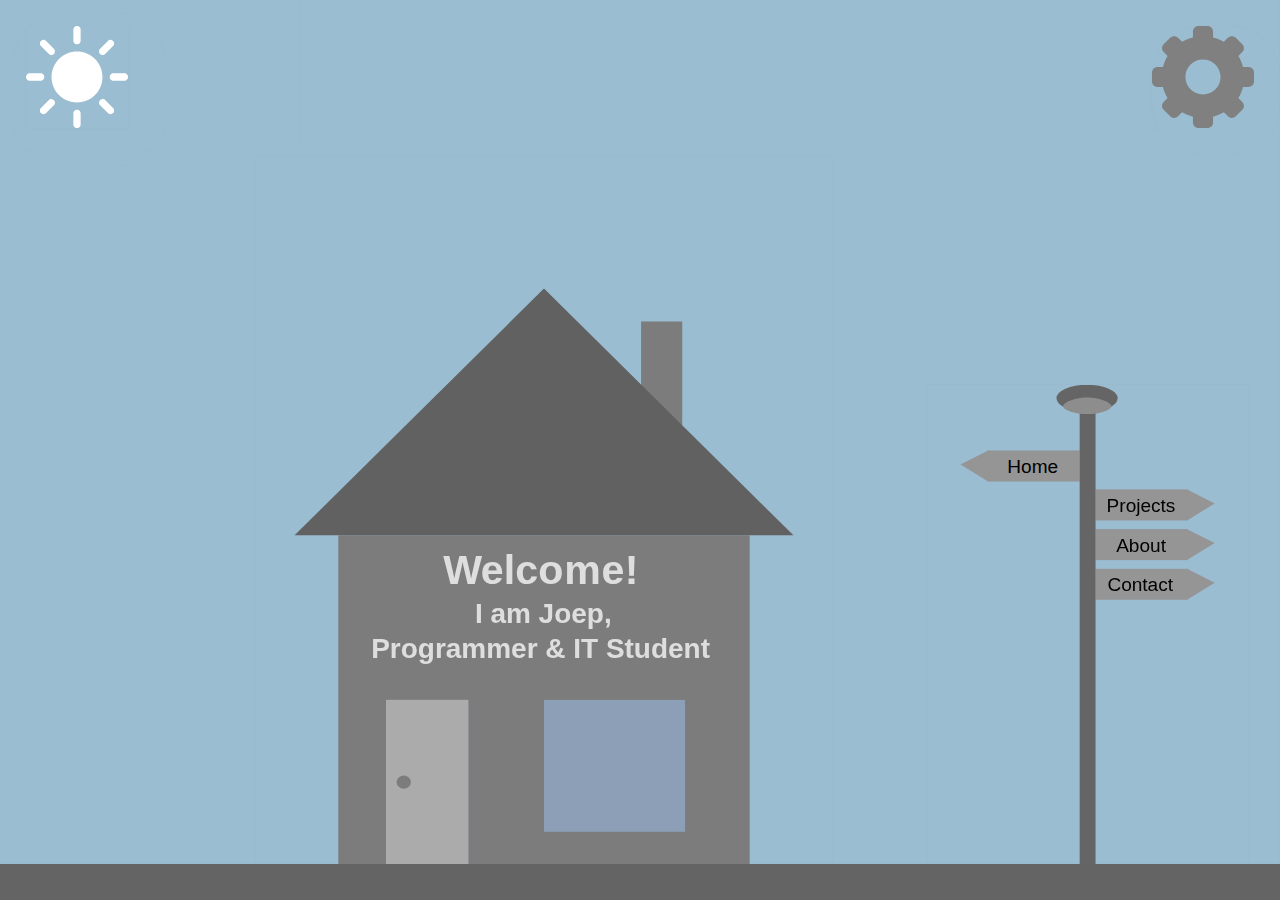
<file: index.html>
<!DOCTYPE html>
<html lang="en">

<head>
    <meta charset="UTF-8">
    <meta http-equiv="X-UA-Compatible" content="IE=edge">
    <meta name="viewport" content="width=device-width, initial-scale=1.0">

    <script defer type="text/javascript" src="./scripts/portfolioScript.js"></script>
    <script defer type="text/javascript" src="./scripts/scrollScript.js"></script>
    <link rel="stylesheet" href="./stylesheets/mainStyle.css">
    <link rel="stylesheet" href="./stylesheets/responsiveStyle.css">
    <title>Portfolio | Joep van Dam</title>
</head>

<body>
    <div id="fullPage">

        <div id="top">
            <div id="darkmodeWrapper">
                <img id="darkmodeImgSun" src="./images/sun.svg" onclick="darkmodeSwitch()">
                <img id="darkmodeImgMoon" src="./images/moon.svg" onclick="darkmodeSwitch()">
            </div>

            <div id="settingsWrapper">
                <img id="settingImg" src="./images/settingGear.svg" onclick="settings(0)">
                <div id="settingBox">
                    <div id="settingItems">
                        <svg id=settingImg2 onclick="settings(1)" width="78" height="78" viewBox="0 0 78 78" fill="none"
                            xmlns="http://www.w3.org/2000/svg">
                            <rect x="0.109131" y="7.18018" width="10" height="100"
                                transform="rotate(-45 0.109131 7.18018)" fill="#FFFFFF" />
                            <rect width="10" height="100"
                                transform="matrix(-0.707107 -0.707107 -0.707107 0.707107 77.8909 7.18018)"
                                fill="#FFFFFF" />
                        </svg>
                        <div class="settingItem">
                            <figure>
                                <figcaption>EN</figcaption>
                                <img class="settingFlag currentFlag" id="flagEN" src="./images/flagEN.svg"
                                    onclick="languageSwitch(0)">
                            </figure>
                            <figure>
                                <figcaption>NL</figcaption>
                                <img class="settingFlag" id="flagNL" src="./images/flagNL.svg"
                                    onclick="languageSwitch(1)">
                            </figure>
                        </div>
                        <div class="settingItem">
                            <h1 class="settingText" id="settingsDarkmodeText1"><img
                                    src="./images/sun.svg"><br>Darkmode<br>
                                OFF</h1>
                            <label class="switch" id="darkmodeSwitch">
                                <input id="darkmodeCheckbox" type="checkbox" onclick="darkmodeSwitch()">
                                <span class="slider round"></span>
                            </label>
                            <h1 class="settingText" id="settingsDarkmodeText2"><img
                                    src="./images/moon.svg"><br>Darkmode<br>
                                ON</h1>
                        </div>
                        <div class="settingItem">
                            <h1 class="settingText" id="settingsAnimText1">Animations<br>OFF</h1>
                            <label class="switch">
                                <input id="animationSwitch" type="checkbox" checked onclick="animationSwitch(0)">
                                <span class="slider round"></span>
                            </label>
                            <h1 class="settingText" id="settingsAnimText2">Animations<br>ON</h1>
                        </div>
                        <div class="settingItem">
                            <h1 class="settingText" id="settingsSimpleText">Only care about my information? <a href="./simplePortfolio.html" target="_blank">Click here</a> for the simple version of this page.</h1>
                        </div>
                    </div>
                </div>
            </div>

            <div id="swipeWrapper">
                <svg id="mobileSwipeInfo" width="411" height="201" viewBox="0 0 411 201" fill="none" xmlns="http://www.w3.org/2000/svg">
                    <path
                        d="M3.57126 134.347C-0.333984 130.441 -0.333984 124.11 3.57126 120.205L67.2109 56.565C71.1161 52.6597 77.4478 52.6597 81.353 56.565C85.2583 60.4702 85.2583 66.8018 81.353 70.7071L24.7845 127.276L81.353 183.844C85.2583 187.749 85.2583 194.081 81.353 197.986C77.4478 201.892 71.1161 201.892 67.2109 197.986L3.57126 134.347ZM410.642 137.276H10.6423V117.276H410.642V137.276Z"
                        fill="white" />
                    <text fill="white" xml:space="preserve" style="white-space: pre" font-family="Arial" font-size="96"
                        letter-spacing="0em">
                        <tspan x="111.206" y="93.0702">Swipe</tspan>
                    </text>
                </svg>
            </div>

            <svg id="svgDefs" xmlns="http://www.w3.org/2000/svg">
                <defs>
                    <radialGradient id="houseLight" cx="0" cy="0" r="0" gradientUnits="userSpaceOnUse"
                        gradientTransform="translate(436 741) rotate(90) scale(200)">
                        <stop stop-color="#E4C590" />
                        <stop offset="1" stop-color="#E4C590" stop-opacity="0" />
                    </radialGradient>
                    <linearGradient id="lampPaint" x1="201.351" y1="28" x2="201.351" y2="28"
                        gradientUnits="userSpaceOnUse">
                        <stop stop-color="#E4C590" />
                        <stop offset="1" stop-color="#E4C590" stop-opacity="0" />
                    </linearGradient>
                </defs>
            </svg>
        </div>

        <div class="part" id="part1">
            <svg id="littleHouse" width="700" height="861" viewBox="0 0 700 861" fill="none"
                xmlns="http://www.w3.org/2000/svg">
                <ellipse id="smoke1" cx="494" cy="187.5" rx="26" ry="36.5" fill="#D9D9D9" />
                <ellipse id="smoke2" rx="24.7763" ry="36.6412"
                    transform="matrix(0.92114 0.389231 -0.391672 0.920105 505.174 144.102)" fill="#D9D9D9" />
                <ellipse id="smoke3" rx="36.1402" ry="47.7948"
                    transform="matrix(0.784241 0.620456 -0.62327 0.782007 538.544 100.745)" fill="#D9D9D9" />
                <ellipse id="smoke4" rx="43.2812" ry="56.9582"
                    transform="matrix(0.374395 0.92727 -0.928223 0.372025 601.926 61.3232)" fill="#D9D9D9" />
                <rect id="homeRectangle" x="100" y="461" width="500" height="400" fill="#7C7C7C" />
                <circle cx="436" cy="741" r="200" fill="url(#houseLight)" fill-opacity="0.5" />
                <rect onclick="chimneySmoke(0)" id="chimneyRectangle" x="468" y="201.0961" width="50" height="150"
                    fill="#7C7C7C" />
                <path id="roofTriangle" d="M350 161L653.109 461H46.8911L350 161Z" fill="#616161" />
                <rect id="behindDoorRectangle" x="158" y="661" width="100" height="200" fill="#8C9FB6" />
                <rect id="doorRectangle" x="158" y="661" width="100" height="200" fill="#ABABAB" />
                <rect id="homeWindow" x="350" y="661" width="171.429" height="160.332" fill="#8C9FB6" />
                <ellipse id="doorKnob" cx="179.571" cy="761.017" rx="8.57143" ry="8.01661" fill="#7C7C7C" />
                <text opacity="0.75" fill="white" font-family="Arial" font-size="34" font-weight="600"
                    letter-spacing="0em">
                    <tspan class="welcomeHover" id="houseWelcomeText1" font-size="50" x="32.5%" y="520">W</tspan>
                    <tspan class="welcomeHover" id="houseWelcomeText2" font-size="50" x="39%" y="520">e</tspan>
                    <tspan class="welcomeHover" id="houseWelcomeText3" font-size="50" x="43%" y="520">l</tspan>
                    <tspan class="welcomeHover" id="houseWelcomeText4" font-size="50" x="45%" y="520">c</tspan>
                    <tspan class="welcomeHover" id="houseWelcomeText5" font-size="50" x="49%" y="520">o</tspan>
                    <tspan class="welcomeHover" id="houseWelcomeText6" font-size="50" x="53.5%" y="520">m</tspan>
                    <tspan class="welcomeHover" id="houseWelcomeText7" font-size="50" x="60%" y="520">e</tspan>
                    <tspan class="welcomeHover" id="houseWelcomeText8" font-size="50" x="64%" y="520">!</tspan>
                    <tspan id="houseWelcomeText9" x="38%" y="567.5">I am Joep,</tspan>
                    <tspan id="houseWelcomeText10" x="20%" y="610">Programmer & IT Student</tspan>
                </text>
            </svg>

            <svg id="nav1" width="403" height="671" viewBox="0 0 403 671" fill="none"
                xmlns="http://www.w3.org/2000/svg">
                <rect class="navHover" onclick="doScrolling(1)" id="nav1Rectangle2" x="74.6411" y="82.8194"
                    width="116.359" height="39.0826" fill="#959595" />
                <path id="nav1Triangle2" d="M75.6613 82.9052L75.6613 121.902L41 100.448L75.6613 82.9052Z"
                    fill="#959595" />
                <text id="nav1Text1" fill="black" font-family="Arial" font-size="24" letter-spacing="0em">
                    <tspan x="99.8635" y="111.088">Home</tspan>
                </text>
                <rect class="navHover" onclick="doScrolling(2)" id="nav1Rectangle3" width="116.359" height="39.0826"
                    transform="matrix(-1 0 0 1 327.359 131.819)" fill="#959595" />
                <path id="nav1Triangle3" d="M326.339 131.905L326.339 170.902L361 149.448L326.339 131.905Z"
                    fill="#959595" />
                <text id="nav1Text2" fill="black" font-family="Arial" font-size="24" letter-spacing="0em">
                    <tspan x="224.91" y="160.227">Projects</tspan>
                </text>
                <rect class="navHover" onclick="doScrolling(3)" id="nav1Rectangle4" width="116.359" height="39.0826"
                    transform="matrix(-1 0 0 1 327.359 181.819)" fill="#959595" />
                <path id="nav1Triangle4" d="M326.339 181.905L326.339 220.902L361 199.448L326.339 181.905Z"
                    fill="#959595" />
                <text id="nav1Text3" fill="black" font-family="Arial" font-size="24" letter-spacing="0em">
                    <tspan x="236.945" y="210.227">About</tspan>
                </text>
                <rect class="navHover" onclick="doScrolling(4)" id="nav1Rectangle5" width="116.359" height="39.0826"
                    transform="matrix(-1 0 0 1 327.359 231.819)" fill="#959595" />
                <path id="nav1Triangle5" d="M326.339 231.905L326.339 270.902L361 249.448L326.339 231.905Z"
                    fill="#959595" />
                <text id="nav1Text4" fill="black" font-family="Arial" font-size="24" letter-spacing="0em">
                    <tspan x="225.906" y="260.227">Contact</tspan>
                </text>
                <rect id="nav1Rectangle1" x="191" y="21" width="20" height="650" fill="#656565" />
                <path id="nav1Light" d="M199.5 28.7165L229.046 28L402.702 669.25H0L172 28L199.5 28.7165Z"
                    fill="url(#lampPaint)" fill-opacity="0.25" />
                <ellipse id="nav1Triangle1" cx="200.338" cy="17" rx="38.5" ry="17" fill="#656565" />
                <path id="nav1Lamp"
                    d="M231 27C231 31.1421 217.345 37 200.5 37C183.655 37 170 31.1421 170 27C170 22.8579 183.655 16 200.5 16C217.345 16 231 22.8579 231 27Z"
                    fill="#8D8D8D" />
            </svg>
        </div>

        <div class="part" id="part2">
            <svg id="littleOffice" width="700" height="1000" viewBox="0 0 700 1000" fill="none"
                xmlns="http://www.w3.org/2000/svg">
                <rect id="officeRectangle" width="700" height="1000" fill="#838383" />
                <rect id="frontBoardRectangle" x="225" y="717" width="250" height="75" rx="20" fill="#A0A0A0" />
                <text id="frontBoardText" fill="black" font-family="Arial" font-size="50" letter-spacing="0em">
                    <tspan x="259" y="771">Projects</tspan>
                </text>
                <rect id="behindDoor" x="225" y="800" width="250" height="200" fill="#ACD2FF" />
                <rect id="doorLeft" d x="225" y="800" width="125" height="200" fill="#6C6C6C" fill-opacity="0.5" />
                <rect id="doorRight" x="350" y="800" width="125" height="200" fill="#6C6C6C" fill-opacity="0.5" />
                <rect id="window1" x="46" y="59" width="150" height="150" fill="#8C9FB6" />
                <rect id="window2" x="275" y="59" width="150" height="150" fill="#8C9FB6" />
                <rect id="window3" x="504" y="59" width="150" height="150" fill="#8C9FB6" />
                <rect id="window4" x="46" y="281" width="150" height="150" fill="#8C9FB6" />
                <rect id="window5" x="275" y="281" width="150" height="150" fill="#8C9FB6" />
                <text fill="black" font-family="Arial" font-size="30" letter-spacing="0em">
                    <tspan x="289" y="312">Project 2</tspan>
                </text>
                <g opacity="0.4">
                    <rect rx="15" ry="15" x="300" y="340.8389" width="100" height="50" fill="black" />
                    <text id="officeText2" fill="#BEBEBE" xml:space="preserve" style="white-space: pre"
                        font-family="Arial" font-size="12" letter-spacing="0em">
                        <tspan x="303.10938" y="370.2025">Work In Progress</tspan>
                    </text>
                </g>
                <rect id="window6" x="504" y="281" width="150" height="150" fill="#8C9FB6" />
                <text fill="black" font-family="Arial" font-size="30" letter-spacing="0em">
                    <tspan x="517" y="312">Project 3</tspan>
                </text>
                <g opacity="0.4">
                    <rect rx="15" ry="15" x="530" y="340.8389" width="100" height="50" fill="black" />
                    <text id="officeText3" fill="#BEBEBE" xml:space="preserve" style="white-space: pre"
                        font-family="Arial" font-size="12" letter-spacing="0em">
                        <tspan x="537.10938" y="370.2025">Coming Soon...</tspan>
                    </text>
                </g>
                <rect id="window7" x="46" y="498" width="150" height="150" fill="#8C9FB6" />
                <text fill="black" font-family="Arial" font-size="26" letter-spacing="0em">
                    <tspan x="52" y="529">My Portfolio</tspan>
                </text>
                <g opacity="0.8">
                    <rect class="projectHover" onclick="showProject(1)" rx="15" ry="15" x="70" y="560.8389" width="100"
                        height="50" fill="#6039ff" />
                    <text id="officeText4" fill="#BEBEBE" font-family="Arial" font-size="20">
                        <tspan x="77.10938" y="593.2025">More Info</tspan>
                    </text>
                </g>
                <rect id="window8" x="275" y="498" width="150" height="150" fill="#8C9FB6" />
                <rect id="window9" x="504" y="498" width="150" height="150" fill="#8C9FB6" />
            </svg>

            <div id="projectMoreInfoClose" onclick="showProject(0)"></div>
            <div id="projectMoreInfo">
                <svg id=projectCloseImg onclick="showProject(0)" width="78" height="78" viewBox="0 0 78 78" fill="none"
                    xmlns="http://www.w3.org/2000/svg">
                    <rect x="0.109131" y="7.18018" width="10" height="100" transform="rotate(-45 0.109131 7.18018)"
                        fill="#FFFFFF" />
                    <rect width="10" height="100"
                        transform="matrix(-0.707107 -0.707107 -0.707107 0.707107 77.8909 7.18018)" fill="#FFFFFF" />
                </svg>
                <div id="project1MoreInfo">
                    <h1 class="projectMoreInfoTitle">My Portfolio | First Project</h1>
                    <p class="projectMoreInfoText">All my previous projects were for fun, small, and most of them were
                        never finished. This is the first project that I did for my study, and the first one that I
                        actually created. There is no need to show any pictures of the finished product, since you're on
                        it right now. This portfolio website is the first thing I made.<br><br>Besides being the only
                        person working on this project, I was also the <em>client</em>. So I made something that made me
                        happy and fit me, while allowing myself to learn new things. The school did have 3 requirements
                        for this project; (1) An online portfolio website where you can (2) introduce yourself and (3)
                        show your projects and your role in them.<br><br> Requirement 1: Well you are here, reading this
                        text in an online webpage (presumably), so &check;<br>Requirement 2: In the about section on
                        this page, you can read more about me, my interests, and skills &check;<br>Requirement 3: You
                        can see more information about each project here too &check;<br><br><br><br>You can find
                        the code for this project <a href="https://github.com/JoepvanDam/portfolio"
                            target="_blank">here</a>.</p>
                </div>
            </div>

            <svg id="nav2" width="403" height="671" viewBox="0 0 403 671" fill="none"
                xmlns="http://www.w3.org/2000/svg">
                <rect class="navHover" onclick="doScrolling(1)" id="nav2Rectangle2" x="74.6411" y="82.8194"
                    width="116.359" height="39.0826" fill="#959595" />
                <path id="nav2Triangle2" d="M75.6613 82.9052L75.6613 121.902L41 100.448L75.6613 82.9052Z"
                    fill="#959595" />
                <text id="nav2Text1" fill="black" font-family="Arial" font-size="24" letter-spacing="0em">
                    <tspan x="99.8635" y="111.088">Home</tspan>
                </text>
                <rect class="navHover" onclick="doScrolling(2)" id="nav2Rectangle3" x="74.6412" y="131.819"
                    width="116.359" height="39.0826" fill="#959595" />
                <path id="nav2Triangle3" d="M75.6613 131.905L75.6613 170.902L41 149.448L75.6613 131.905Z"
                    fill="#959595" />
                <text id="nav2Text2" fill="black" font-family="Arial" font-size="24" letter-spacing="0em">
                    <tspan x="87.4102" y="160.227">Projects</tspan>
                </text>
                <rect class="navHover" onclick="doScrolling(3)" id="nav2Rectangle4" width="116.359" height="39.0826"
                    transform="matrix(-1 0 0 1 327.359 181.819)" fill="#959595" />
                <path id="nav2Triangle4" d="M326.339 181.905L326.339 220.902L361 199.448L326.339 181.905Z"
                    fill="#959595" />
                <text id="nav2Text3" fill="black" font-family="Arial" font-size="24" letter-spacing="0em">
                    <tspan x="234.445" y="210.227">About</tspan>
                </text>
                <rect class="navHover" onclick="doScrolling(4)" id="nav2Rectangle5" width="116.359" height="39.0826"
                    transform="matrix(-1 0 0 1 327.359 231.819)" fill="#959595" />
                <path id="nav2Triangle5" d="M326.339 231.905L326.339 270.902L361 249.448L326.339 231.905Z"
                    fill="#959595" />
                <text id="nav2Text4" fill="black" font-family="Arial" font-size="24" letter-spacing="0em">
                    <tspan x="223.406" y="260.227">Contact</tspan>
                </text>
                <rect id="nav2Rectangle1" x="191" y="21" width="20" height="650" fill="#656565" />
                <path id="nav2Light" d="M199.5 28.7165L229.046 28L402.702 669.25H0L172 28L199.5 28.7165Z"
                    fill="url(#lampPaint)" fill-opacity="0.25" />
                <ellipse id="nav2Triangle1" cx="200.338" cy="17" rx="38.5" ry="17" fill="#656565" />
                <path id="nav2Lamp"
                    d="M231 27C231 31.1421 217.345 37 200.5 37C183.655 37 170 31.1421 170 27C170 22.8579 183.655 16 200.5 16C217.345 16 231 22.8579 231 27Z"
                    fill="#8D8D8D" />
            </svg>

        </div>

        <div class="part" id="part3">
            <div id="aboutInfo">
                <div id="basicInfo">
                    <div id="infoBox1">
                        <p class="infoBoxText"><span class="infoBoxTop">My name is Joep,</span><br>
                            I am currently 19 years old. I am a first-year student studying IT<br>
                            <span class="infoBoxSmall">(<a href="https://www.hu.nl/voltijd-opleidingen/open-ict"
                                    target="_blank">study: Open-ICT - NL</a>)</span> at HU University of Applied
                            Sciences Utrecht.
                            I am very motivated and interested in IT, which I am currently learning a lot
                            about.
                            I like being creative, as you can probably see.
                            I love all animals, but especially cats, I have one <span class="infoBoxClickable" id="cat"
                                onclick="catPlane(0)">cat</span> and one <span class="infoBoxClickable" id="dog"
                                onclick="dogPlane(0)">dog</span> at home.
                        </p>
                    </div>
                    <div>
                        <div class="line1"></div>
                        <div class="line2"></div>
                    </div>
                    <svg id="plane1" width="101" height="81" viewBox="0 0 101 81" fill="none"
                        xmlns="http://www.w3.org/2000/svg">
                        <path id="planeMid1"
                            d="M83.9573 30.8911H64.1152L45.8686 2.15043C45.6253 1.76779 45.2739 1.44979 44.8502 1.22864C44.4264 1.00749 43.9452 0.891032 43.4554 0.89106L32.0838 0.89106C30.2383 0.89106 28.9067 2.48012 29.4136 4.077L37.9258 30.8911H20.0681L12.5681 21.8911C12.0438 21.2614 11.2191 20.8911 10.3458 20.8911H3.40309C1.59579 20.8911 0.269395 22.4192 0.708633 23.9973L6.17914 40.8911L0.708633 57.7848C0.269395 59.3629 1.59579 60.8911 3.40309 60.8911H10.3458C11.2208 60.8911 12.0438 60.5207 12.5681 59.8911L20.0681 50.8911H37.9258L29.4136 77.7036C28.9067 79.3004 30.2383 80.8911 32.0838 80.8911H43.4554C44.4519 80.8911 45.372 80.4098 45.8668 79.6317L64.1152 50.8911H83.9573C90.0945 50.8911 100.624 46.4145 100.624 40.8911C100.624 35.3676 90.0945 30.8911 83.9573 30.8911Z"
                            fill="#FFFFFF" />
                        <ellipse id="plane1WingLight1" cx="47.215" cy="64.8509" rx="3.40909" ry="2.72727"
                            fill="#FFFFFF" />
                        <ellipse id="plane1WingLight2" cx="47.215" cy="17.2744" rx="3.40909" ry="2.72727"
                            fill="#FFFFFF" />
                    </svg>
                </div>

                <div id="catPlane">
                    <img id="catImg" src="./images/cat.jpg">
                    <div>
                        <div class="line1"></div>
                        <div class="line2"></div>
                    </div>
                    <svg id="plane2" width="101" height="81" viewBox="0 0 101 81" fill="none"
                        xmlns="http://www.w3.org/2000/svg">
                        <path id="planeMid2"
                            d="M83.9573 30.8911H64.1152L45.8686 2.15043C45.6253 1.76779 45.2739 1.44979 44.8502 1.22864C44.4264 1.00749 43.9452 0.891032 43.4554 0.89106L32.0838 0.89106C30.2383 0.89106 28.9067 2.48012 29.4136 4.077L37.9258 30.8911H20.0681L12.5681 21.8911C12.0438 21.2614 11.2191 20.8911 10.3458 20.8911H3.40309C1.59579 20.8911 0.269395 22.4192 0.708633 23.9973L6.17914 40.8911L0.708633 57.7848C0.269395 59.3629 1.59579 60.8911 3.40309 60.8911H10.3458C11.2208 60.8911 12.0438 60.5207 12.5681 59.8911L20.0681 50.8911H37.9258L29.4136 77.7036C28.9067 79.3004 30.2383 80.8911 32.0838 80.8911H43.4554C44.4519 80.8911 45.372 80.4098 45.8668 79.6317L64.1152 50.8911H83.9573C90.0945 50.8911 100.624 46.4145 100.624 40.8911C100.624 35.3676 90.0945 30.8911 83.9573 30.8911Z"
                            fill="#FFFFFF" />
                        <ellipse id="plane2WingLight1" cx="47.215" cy="64.8509" rx="3.40909" ry="2.72727"
                            fill="#FFFFFF" />
                        <ellipse id="plane2WingLight2" cx="47.215" cy="17.2744" rx="3.40909" ry="2.72727"
                            fill="#FFFFFF" />
                    </svg>
                </div>

                <div id="dogPlane">
                    <img id="dogImg" src="./images/dog.jpg">
                    <div>
                        <div class="line1"></div>
                        <div class="line2"></div>
                    </div>
                    <svg id="plane3" width="101" height="81" viewBox="0 0 101 81" fill="none"
                        xmlns="http://www.w3.org/2000/svg">
                        <path id="planeMid3"
                            d="M83.9573 30.8911H64.1152L45.8686 2.15043C45.6253 1.76779 45.2739 1.44979 44.8502 1.22864C44.4264 1.00749 43.9452 0.891032 43.4554 0.89106L32.0838 0.89106C30.2383 0.89106 28.9067 2.48012 29.4136 4.077L37.9258 30.8911H20.0681L12.5681 21.8911C12.0438 21.2614 11.2191 20.8911 10.3458 20.8911H3.40309C1.59579 20.8911 0.269395 22.4192 0.708633 23.9973L6.17914 40.8911L0.708633 57.7848C0.269395 59.3629 1.59579 60.8911 3.40309 60.8911H10.3458C11.2208 60.8911 12.0438 60.5207 12.5681 59.8911L20.0681 50.8911H37.9258L29.4136 77.7036C28.9067 79.3004 30.2383 80.8911 32.0838 80.8911H43.4554C44.4519 80.8911 45.372 80.4098 45.8668 79.6317L64.1152 50.8911H83.9573C90.0945 50.8911 100.624 46.4145 100.624 40.8911C100.624 35.3676 90.0945 30.8911 83.9573 30.8911Z"
                            fill="#FFFFFF" />
                        <ellipse id="plane3WingLight1" cx="47.215" cy="64.8509" rx="3.40909" ry="2.72727"
                            fill="#FFFFFF" />
                        <ellipse id="plane3WingLight2" cx="47.215" cy="17.2744" rx="3.40909" ry="2.72727"
                            fill="#FFFFFF" />
                    </svg>
                </div>

                <div id="interests">
                    <div id="infoBox2">
                        <p class="infoBoxText infoBoxTop">My interests & hobbies</p>
                        <ul class="infoBoxList">
                            <li class="infoBoxListItem">Programming; I have been programming as a hobby for years, and
                                am now starting to get into it as an occupation.</li>
                            <li class="infoBoxListItem">FrontEnd; I love being creative and making something beautiful
                                for someone else to enjoy.</li>
                            <li class="infoBoxListItem">Game Development; I like games, and I would love to be in the
                                development of one. Especially game design (level, mechanics, etc.).</li>
                            <li class="infoBoxListItem">Gaming; As I mentioned above, I like games. In my free time I
                                play games like Factorio, Rocket League, and Hunt: Showdown.</li>
                        </ul>
                    </div>
                    <div>
                        <div class="line1"></div>
                        <div class="line2"></div>
                    </div>
                    <svg id="plane4" width="101" height="81" viewBox="0 0 101 81" fill="none"
                        xmlns="http://www.w3.org/2000/svg">
                        <path id="planeMid4"
                            d="M83.9573 30.8911H64.1152L45.8686 2.15043C45.6253 1.76779 45.2739 1.44979 44.8502 1.22864C44.4264 1.00749 43.9452 0.891032 43.4554 0.89106L32.0838 0.89106C30.2383 0.89106 28.9067 2.48012 29.4136 4.077L37.9258 30.8911H20.0681L12.5681 21.8911C12.0438 21.2614 11.2191 20.8911 10.3458 20.8911H3.40309C1.59579 20.8911 0.269395 22.4192 0.708633 23.9973L6.17914 40.8911L0.708633 57.7848C0.269395 59.3629 1.59579 60.8911 3.40309 60.8911H10.3458C11.2208 60.8911 12.0438 60.5207 12.5681 59.8911L20.0681 50.8911H37.9258L29.4136 77.7036C28.9067 79.3004 30.2383 80.8911 32.0838 80.8911H43.4554C44.4519 80.8911 45.372 80.4098 45.8668 79.6317L64.1152 50.8911H83.9573C90.0945 50.8911 100.624 46.4145 100.624 40.8911C100.624 35.3676 90.0945 30.8911 83.9573 30.8911Z"
                            fill="#FFFFFF" />
                        <ellipse id="plane4WingLight1" cx="47.215" cy="64.8509" rx="3.40909" ry="2.72727"
                            fill="#FFFFFF" />
                        <ellipse id="plane4WingLight2" cx="47.215" cy="17.2744" rx="3.40909" ry="2.72727"
                            fill="#FFFFFF" />
                    </svg>
                </div>
            </div>

            <div id="aboutSkills">
                <div id="htmlSkill">
                    <div class="skillBox1"></div>
                    <div class="skillBox2"></div>
                    <div class="skillBox3"></div>
                    <div class="skillBox4"></div>
                    <div class="skillBox5">
                        <p id="skillText1">HTML</p>
                    </div>
                    <svg id="plane5" width="101" height="81" viewBox="0 0 101 81" fill="none"
                        xmlns="http://www.w3.org/2000/svg">
                        <path id="planeMid5"
                            d="M83.9573 30.8911H64.1152L45.8686 2.15043C45.6253 1.76779 45.2739 1.44979 44.8502 1.22864C44.4264 1.00749 43.9452 0.891032 43.4554 0.89106L32.0838 0.89106C30.2383 0.89106 28.9067 2.48012 29.4136 4.077L37.9258 30.8911H20.0681L12.5681 21.8911C12.0438 21.2614 11.2191 20.8911 10.3458 20.8911H3.40309C1.59579 20.8911 0.269395 22.4192 0.708633 23.9973L6.17914 40.8911L0.708633 57.7848C0.269395 59.3629 1.59579 60.8911 3.40309 60.8911H10.3458C11.2208 60.8911 12.0438 60.5207 12.5681 59.8911L20.0681 50.8911H37.9258L29.4136 77.7036C28.9067 79.3004 30.2383 80.8911 32.0838 80.8911H43.4554C44.4519 80.8911 45.372 80.4098 45.8668 79.6317L64.1152 50.8911H83.9573C90.0945 50.8911 100.624 46.4145 100.624 40.8911C100.624 35.3676 90.0945 30.8911 83.9573 30.8911Z"
                            fill="#FFFFFF" />
                        <ellipse id="plane5WingLight1" cx="47.215" cy="64.8509" rx="3.40909" ry="2.72727"
                            fill="#FFFFFF" />
                        <ellipse id="plane5WingLight2" cx="47.215" cy="17.2744" rx="3.40909" ry="2.72727"
                            fill="#FFFFFF" />
                    </svg>
                </div>
                <div id="cssSkill">
                    <div class="skillBox1"></div>
                    <div class="skillBox2"></div>
                    <div class="skillBox3"></div>
                    <div class="skillBox4"></div>
                    <div class="skillBox5">
                        <p id="skillText2">CSS</p>
                    </div>
                    <svg id="plane6" width="101" height="81" viewBox="0 0 101 81" fill="none"
                        xmlns="http://www.w3.org/2000/svg">
                        <path id="planeMid6"
                            d="M83.9573 30.8911H64.1152L45.8686 2.15043C45.6253 1.76779 45.2739 1.44979 44.8502 1.22864C44.4264 1.00749 43.9452 0.891032 43.4554 0.89106L32.0838 0.89106C30.2383 0.89106 28.9067 2.48012 29.4136 4.077L37.9258 30.8911H20.0681L12.5681 21.8911C12.0438 21.2614 11.2191 20.8911 10.3458 20.8911H3.40309C1.59579 20.8911 0.269395 22.4192 0.708633 23.9973L6.17914 40.8911L0.708633 57.7848C0.269395 59.3629 1.59579 60.8911 3.40309 60.8911H10.3458C11.2208 60.8911 12.0438 60.5207 12.5681 59.8911L20.0681 50.8911H37.9258L29.4136 77.7036C28.9067 79.3004 30.2383 80.8911 32.0838 80.8911H43.4554C44.4519 80.8911 45.372 80.4098 45.8668 79.6317L64.1152 50.8911H83.9573C90.0945 50.8911 100.624 46.4145 100.624 40.8911C100.624 35.3676 90.0945 30.8911 83.9573 30.8911Z"
                            fill="#FFFFFF" />
                        <ellipse id="plane6WingLight1" cx="47.215" cy="64.8509" rx="3.40909" ry="2.72727"
                            fill="#FFFFFF" />
                        <ellipse id="plane6WingLight2" cx="47.215" cy="17.2744" rx="3.40909" ry="2.72727"
                            fill="#FFFFFF" />
                    </svg>
                </div>
                <div id="jsSkill">
                    <div class="skillBox1"></div>
                    <div class="skillBox2"></div>
                    <div class="skillBox3">
                        <p id="skillText3">JS</p>
                    </div>
                    <svg id="plane7" width="101" height="81" viewBox="0 0 101 81" fill="none"
                        xmlns="http://www.w3.org/2000/svg">
                        <path id="planeMid7"
                            d="M83.9573 30.8911H64.1152L45.8686 2.15043C45.6253 1.76779 45.2739 1.44979 44.8502 1.22864C44.4264 1.00749 43.9452 0.891032 43.4554 0.89106L32.0838 0.89106C30.2383 0.89106 28.9067 2.48012 29.4136 4.077L37.9258 30.8911H20.0681L12.5681 21.8911C12.0438 21.2614 11.2191 20.8911 10.3458 20.8911H3.40309C1.59579 20.8911 0.269395 22.4192 0.708633 23.9973L6.17914 40.8911L0.708633 57.7848C0.269395 59.3629 1.59579 60.8911 3.40309 60.8911H10.3458C11.2208 60.8911 12.0438 60.5207 12.5681 59.8911L20.0681 50.8911H37.9258L29.4136 77.7036C28.9067 79.3004 30.2383 80.8911 32.0838 80.8911H43.4554C44.4519 80.8911 45.372 80.4098 45.8668 79.6317L64.1152 50.8911H83.9573C90.0945 50.8911 100.624 46.4145 100.624 40.8911C100.624 35.3676 90.0945 30.8911 83.9573 30.8911Z"
                            fill="#FFFFFF" />
                        <ellipse id="plane7WingLight1" cx="47.215" cy="64.8509" rx="3.40909" ry="2.72727"
                            fill="#FFFFFF" />
                        <ellipse id="plane7WingLight2" cx="47.215" cy="17.2744" rx="3.40909" ry="2.72727"
                            fill="#FFFFFF" />
                    </svg>
                </div>
                <div id="otherSkills">
                    <div class="skillBoxOther">
                        <p id="skillText4">English</p>
                    </div>
                    <div class="skillBoxOther">
                        <p id="skillText5">Dutch</p>
                    </div>
                    <div class="skillBoxOther">
                        <p id="skillText6">Figma</p>
                    </div>
                    <div class="skillBoxOther">
                        <p id="skillText7">Games</p>
                    </div>
                    <svg id="plane8" width="101" height="81" viewBox="0 0 101 81" fill="none"
                        xmlns="http://www.w3.org/2000/svg">
                        <path id="planeMid8"
                            d="M83.9573 30.8911H64.1152L45.8686 2.15043C45.6253 1.76779 45.2739 1.44979 44.8502 1.22864C44.4264 1.00749 43.9452 0.891032 43.4554 0.89106L32.0838 0.89106C30.2383 0.89106 28.9067 2.48012 29.4136 4.077L37.9258 30.8911H20.0681L12.5681 21.8911C12.0438 21.2614 11.2191 20.8911 10.3458 20.8911H3.40309C1.59579 20.8911 0.269395 22.4192 0.708633 23.9973L6.17914 40.8911L0.708633 57.7848C0.269395 59.3629 1.59579 60.8911 3.40309 60.8911H10.3458C11.2208 60.8911 12.0438 60.5207 12.5681 59.8911L20.0681 50.8911H37.9258L29.4136 77.7036C28.9067 79.3004 30.2383 80.8911 32.0838 80.8911H43.4554C44.4519 80.8911 45.372 80.4098 45.8668 79.6317L64.1152 50.8911H83.9573C90.0945 50.8911 100.624 46.4145 100.624 40.8911C100.624 35.3676 90.0945 30.8911 83.9573 30.8911Z"
                            fill="#FFFFFF" />
                        <ellipse id="plane8WingLight1" cx="47.215" cy="64.8509" rx="3.40909" ry="2.72727"
                            fill="#FFFFFF" />
                        <ellipse id="plane8WingLight2" cx="47.215" cy="17.2744" rx="3.40909" ry="2.72727"
                            fill="#FFFFFF" />
                        <text id="plane8Text" fill="black" font-family="Arial" font-size="18" letter-spacing="0em"
                            fill-opacity="0.5">
                            <tspan x="20%" y="60%">Others</tspan>
                        </text>
                    </svg>
                </div>
            </div>

            <div id="towerControl">
                <h1 id="controlText">Plane Control</h1>
                <div class="controls" id="control1">
                    <div id="basicInfoButton" class="controlButton" onclick="flyPlanes(1)"></div>
                    <h1 class="controlButtonText" id="basicInfoButtonText">Basic info</h1>
                </div>
                <div class="controls" id="control2">
                    <div id="interestsButton" class="controlButton" onclick="flyPlanes(2)"></div>
                    <h1 class="controlButtonText" id="interestsButtonText">My interests</h1>
                </div>
                <div class="controls" id="control3">
                    <div id="skillsButton" class="controlButton" onclick="flyPlanes(3)"></div>
                    <h1 class="controlButtonText" id="skillsButtonText">My skills</h1>
                </div>
            </div>

            <img id="atcTower" src="./images/tower.png">

            <svg id="nav3" width="403" height="671" viewBox="0 0 403 671" fill="none"
                xmlns="http://www.w3.org/2000/svg">
                <rect class="navHover" onclick="doScrolling(1)" id="nav3Rectangle2" x="74.6411" y="82.8194"
                    width="116.359" height="39.0826" fill="#959595" />
                <path id="nav3Triangle2" d="M75.6613 82.9052L75.6613 121.902L41 100.448L75.6613 82.9052Z"
                    fill="#959595" />
                <text id="nav3Text1" fill="black" font-family="Arial" font-size="24" letter-spacing="0em">
                    <tspan x="99.8635" y="111.088">Home</tspan>
                </text>
                <rect class="navHover" onclick="doScrolling(2)" id="nav3Rectangle3" x="74.6411" y="131.819"
                    width="116.359" height="39.0826" fill="#959595" />
                <path id="nav3Triangle3" d="M75.6613 131.905L75.6613 170.902L41 149.448L75.6613 131.905Z"
                    fill="#959595" />
                <text id="nav3Text2" fill="black" font-family="Arial" font-size="24" letter-spacing="0em">
                    <tspan x="87.4102" y="160.227">Projects</tspan>
                </text>
                <rect class="navHover" onclick="doScrolling(3)" id="nav3Rectangle4" x="74.6411" y="181.819"
                    width="116.359" height="39.0826" fill="#959595" />
                <path id="nav3Triangle4" d="M75.6613 181.905L75.6613 220.902L41 199.448L75.6613 181.905Z"
                    fill="#959595" />
                <text id="nav3Text3" fill="black" font-family="Arial" font-size="24" letter-spacing="0em">
                    <tspan x="99.4453" y="210.227">About</tspan>
                </text>
                <rect class="navHover" onclick="doScrolling(4)" id="nav3Rectangle5" width="116.359" height="39.0826"
                    transform="matrix(-1 0 0 1 327.359 231.819)" fill="#959595" />
                <path id="nav3Triangle5" d="M326.339 231.905L326.339 270.902L361 249.448L326.339 231.905Z"
                    fill="#959595" />
                <text id="nav3Text4" fill="black" font-family="Arial" font-size="24" letter-spacing="0em">
                    <tspan x="223.406" y="260.227">Contact</tspan>
                </text>
                <rect id="nav3Rectangle1" x="191" y="21" width="20" height="650" fill="#656565" />
                <path id="nav2Light" d="M199.5 28.7165L229.046 28L402.702 669.25H0L172 28L199.5 28.7165Z"
                    fill="url(#lampPaint)" fill-opacity="0.25" />
                <ellipse id="nav3Triangle1" cx="200.338" cy="17" rx="38.5" ry="17" fill="#656565" />
                <path id="nav3Lamp"
                    d="M231 27C231 31.1421 217.345 37 200.5 37C183.655 37 170 31.1421 170 27C170 22.8579 183.655 16 200.5 16C217.345 16 231 22.8579 231 27Z"
                    fill="#8D8D8D" />
            </svg>
        </div>

        <div class="part" id="part4">
            <svg id="littleBillboard" width="1000" height="861" viewBox="0 0 1000 861" fill="none"
                xmlns="http://www.w3.org/2000/svg">
                <rect id="billboardSupportLeft" x="128.572" y="614.846" width="71.4286" height="246.154"
                    fill="#717171" />
                <rect id="billboardSupportRight" x="808.571" y="614.846" width="71.4286" height="246.154"
                    fill="#717171" />
                <rect id="aboveBillboard" x="1.5" y="19.5" width="997" height="97" fill="#ABABAB" stroke="black"
                    stroke-width="3" />
                <rect id="billboardRectangle" x="1.5" y="119.5" width="997" height="497" fill="#C2C2C2" stroke="black"
                    stroke-width="3" />
                <rect id="billboardSupportLeftStand" x="92.8572" y="836" width="142.857" height="24.6154"
                    fill="#4F4F4F" />
                <rect id="billboardSupportRightStand" x="772.857" y="836.385" width="142.857" height="24.6154"
                    fill="#4F4F4F" />
                <circle id="billboardLight1" cx="54" cy="68" r="30" fill="#989898" />
                <circle id="billboardLight2" cx="278.286" cy="68" r="30" fill="#989898" />
                <circle id="billboardLight3" cx="725.429" cy="68" r="30" fill="#989898" />
                <circle id="billboardLight4" cx="946.857" cy="68" r="30" fill="#989898" />
                <circle id="billboardLight5" cx="502.572" cy="68" r="30" fill="#989898" />
                <g id="linkToGmail" onclick="toGmail()">
                    <rect x="794.286" y="301.316" width="100" height="100" fill="white" />
                    <path
                        d="M844.286 251.316C789.056 251.316 744.286 296.087 744.286 351.316C744.286 406.545 789.056 451.316 844.286 451.316C899.515 451.316 944.286 406.545 944.286 351.316C944.286 296.087 899.515 251.316 844.286 251.316ZM805.025 320.066H883.359C887.515 320.066 885.369 325.399 883.109 326.764C880.848 328.118 849.567 347.045 848.39 347.743C847.213 348.441 845.713 348.784 844.192 348.784C842.728 348.814 841.283 348.455 840.004 347.743L805.275 326.764C803.015 325.399 800.879 320.066 805.025 320.066ZM885.952 377.357C885.952 379.545 883.327 382.566 881.327 382.566H807.244C805.244 382.566 802.619 379.545 802.619 377.357V339.368C802.619 338.409 802.598 337.17 804.411 338.222L840.004 359.212C841.261 359.979 842.722 360.343 844.192 360.253C845.713 360.253 846.817 360.139 848.39 359.212L884.161 338.232C885.973 337.17 885.952 338.42 885.952 339.378V377.357Z"
                        fill="black" />
                </g>
                <g id="linkToLinkedIn" onclick="toLinkedIn()">
                    <path fill-rule="evenodd" clip-rule="evenodd"
                        d="M164.286 450C219.514 450 264.286 405.228 264.286 350C264.286 294.772 219.514 250 164.286 250C109.057 250 64.2856 294.772 64.2856 350C64.2856 405.228 109.057 450 164.286 450Z"
                        fill="#007EBB" />
                    <path fill-rule="evenodd" clip-rule="evenodd"
                        d="M228.175 408.333H203.062V365.561C203.062 353.833 198.606 347.28 189.324 347.28C179.226 347.28 173.95 354.1 173.95 365.561V408.333H149.749V326.852H173.95V337.827C173.95 337.827 181.227 324.363 198.518 324.363C215.801 324.363 228.175 334.917 228.175 356.744V408.333ZM120.876 316.183C112.632 316.183 105.952 309.45 105.952 301.147C105.952 292.844 112.632 286.111 120.876 286.111C129.12 286.111 135.796 292.844 135.796 301.147C135.796 309.45 129.12 316.183 120.876 316.183ZM108.379 408.333H133.616V326.852H108.379V408.333Z"
                        fill="white" />
                </g>
                <g id="linkToGithub" onclick="toGithub()">
                    <ellipse cx="502.572" cy="351.316" rx="100" ry="98.6842" fill="#D9D9D9" />
                    <path
                        d="M502.572 250C447.355 250 402.572 295.303 402.572 351.179C402.572 395.883 431.222 433.808 470.963 447.189C475.955 448.125 477.572 444.989 477.572 442.324V423.488C449.755 429.61 443.963 411.549 443.963 411.549C439.413 399.854 432.855 396.743 432.855 396.743C423.78 390.462 433.547 390.597 433.547 390.597C443.588 391.305 448.872 401.026 448.872 401.026C457.788 416.49 472.263 412.021 477.972 409.433C478.863 402.898 481.455 398.43 484.322 395.909C462.113 393.337 438.763 384.661 438.763 345.901C438.763 334.847 442.672 325.825 449.063 318.743C448.03 316.188 444.605 305.893 450.038 291.964C450.038 291.964 458.438 289.249 477.547 302.335C485.522 300.092 494.072 298.971 502.572 298.928C511.072 298.971 519.63 300.092 527.622 302.335C546.713 289.249 555.097 291.964 555.097 291.964C560.538 305.901 557.113 316.196 556.08 318.743C562.497 325.825 566.372 334.855 566.372 345.901C566.372 384.762 542.98 393.32 520.713 395.824C524.297 398.961 527.572 405.116 527.572 414.559V442.324C527.572 445.014 529.172 448.176 534.247 447.181C573.955 433.783 602.572 395.866 602.572 351.179C602.572 295.303 557.797 250 502.572 250Z"
                        fill="black" />
                </g>
            </svg>

            <svg id="nav4" width="403" height="671" viewBox="0 0 403 671" fill="none"
                xmlns="http://www.w3.org/2000/svg">
                <rect class="navHover" onclick="doScrolling(1)" id="nav4Rectangle2" x="74.6411" y="82.8194"
                    width="116.359" height="39.0826" fill="#959595" />
                <path id="nav4Triangle2" d="M75.6613 82.9052L75.6613 121.902L41 100.448L75.6613 82.9052Z"
                    fill="#959595" />
                <text id="nav4Text1" fill="black" font-family="Arial" font-size="24" letter-spacing="0em">
                    <tspan x="99.8635" y="111.088">Home</tspan>
                </text>
                <rect class="navHover" onclick="doScrolling(2)" id="nav4Rectangle3" x="74.6411" y="131.819"
                    width="116.359" height="39.0826" fill="#959595" />
                <path id="nav4Triangle3" d="M75.6613 131.905L75.6613 170.902L41 149.448L75.6613 131.905Z"
                    fill="#959595" />
                <text id="nav4Text2" fill="black" font-family="Arial" font-size="24" letter-spacing="0em">
                    <tspan x="87.4102" y="160.227">Projects</tspan>
                </text>
                <rect class="navHover" onclick="doScrolling(3)" id="nav4Rectangle4" x="74.6411" y="181.819"
                    width="116.359" height="39.0826" fill="#959595" />
                <path id="nav4Triangle4" d="M75.6613 181.905L75.6613 220.902L41 199.448L75.6613 181.905Z"
                    fill="#959595" />
                <text id="nav4Text3" fill="black" font-family="Arial" font-size="24" letter-spacing="0em">
                    <tspan x="99.4453" y="210.227">About</tspan>
                </text>
                <rect class="navHover" onclick="doScrolling(4)" id="nav4Rectangle5" x="74.6411" y="231.819"
                    width="116.359" height="39.0826" fill="#959595" />
                <path id="nav4Triangle5" d="M75.6613 231.905L75.6613 270.902L41 249.448L75.6613 231.905Z"
                    fill="#959595" />
                <text id="nav4Text4" fill="black" font-family="Arial" font-size="24" letter-spacing="0em">
                    <tspan x="88.4062" y="260.227">Contact</tspan>
                </text>
                <rect id="nav4Rectangle1" x="191" y="21" width="20" height="650" fill="#656565" />
                <path id="nav2Light" d="M199.5 28.7165L229.046 28L402.702 669.25H0L172 28L199.5 28.7165Z"
                    fill="url(#lampPaint)" fill-opacity="0.25" />
                <ellipse id="nav4Triangle1" cx="200.337" cy="17" rx="38.5" ry="17" fill="#656565" />
                <path id="nav4Lamp"
                    d="M231 27C231 31.1421 217.345 37 200.5 37C183.655 37 170 31.1421 170 27C170 22.8579 183.655 16 200.5 16C217.345 16 231 22.8579 231 27Z"
                    fill="#8D8D8D" />
            </svg>

        </div>

        <div id="floor"></div>
    </div>
</body>

</html>
</file>
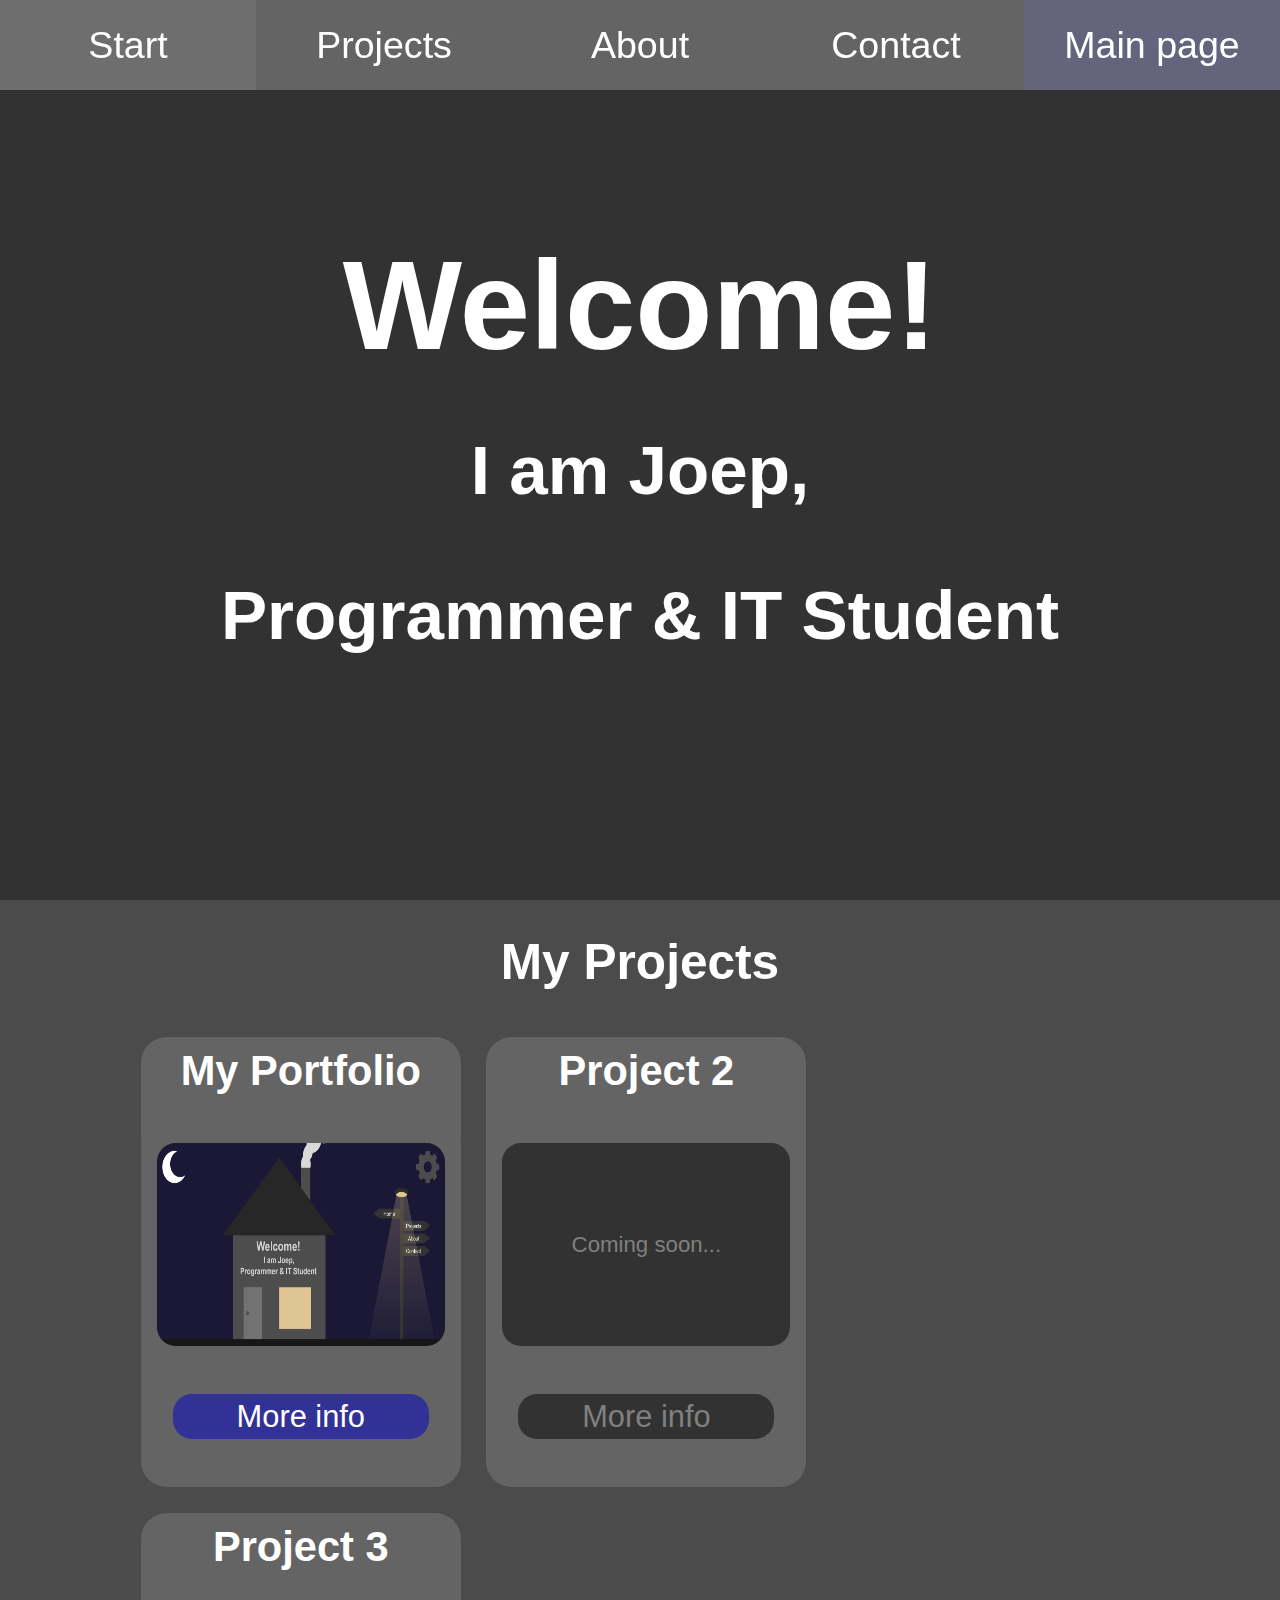
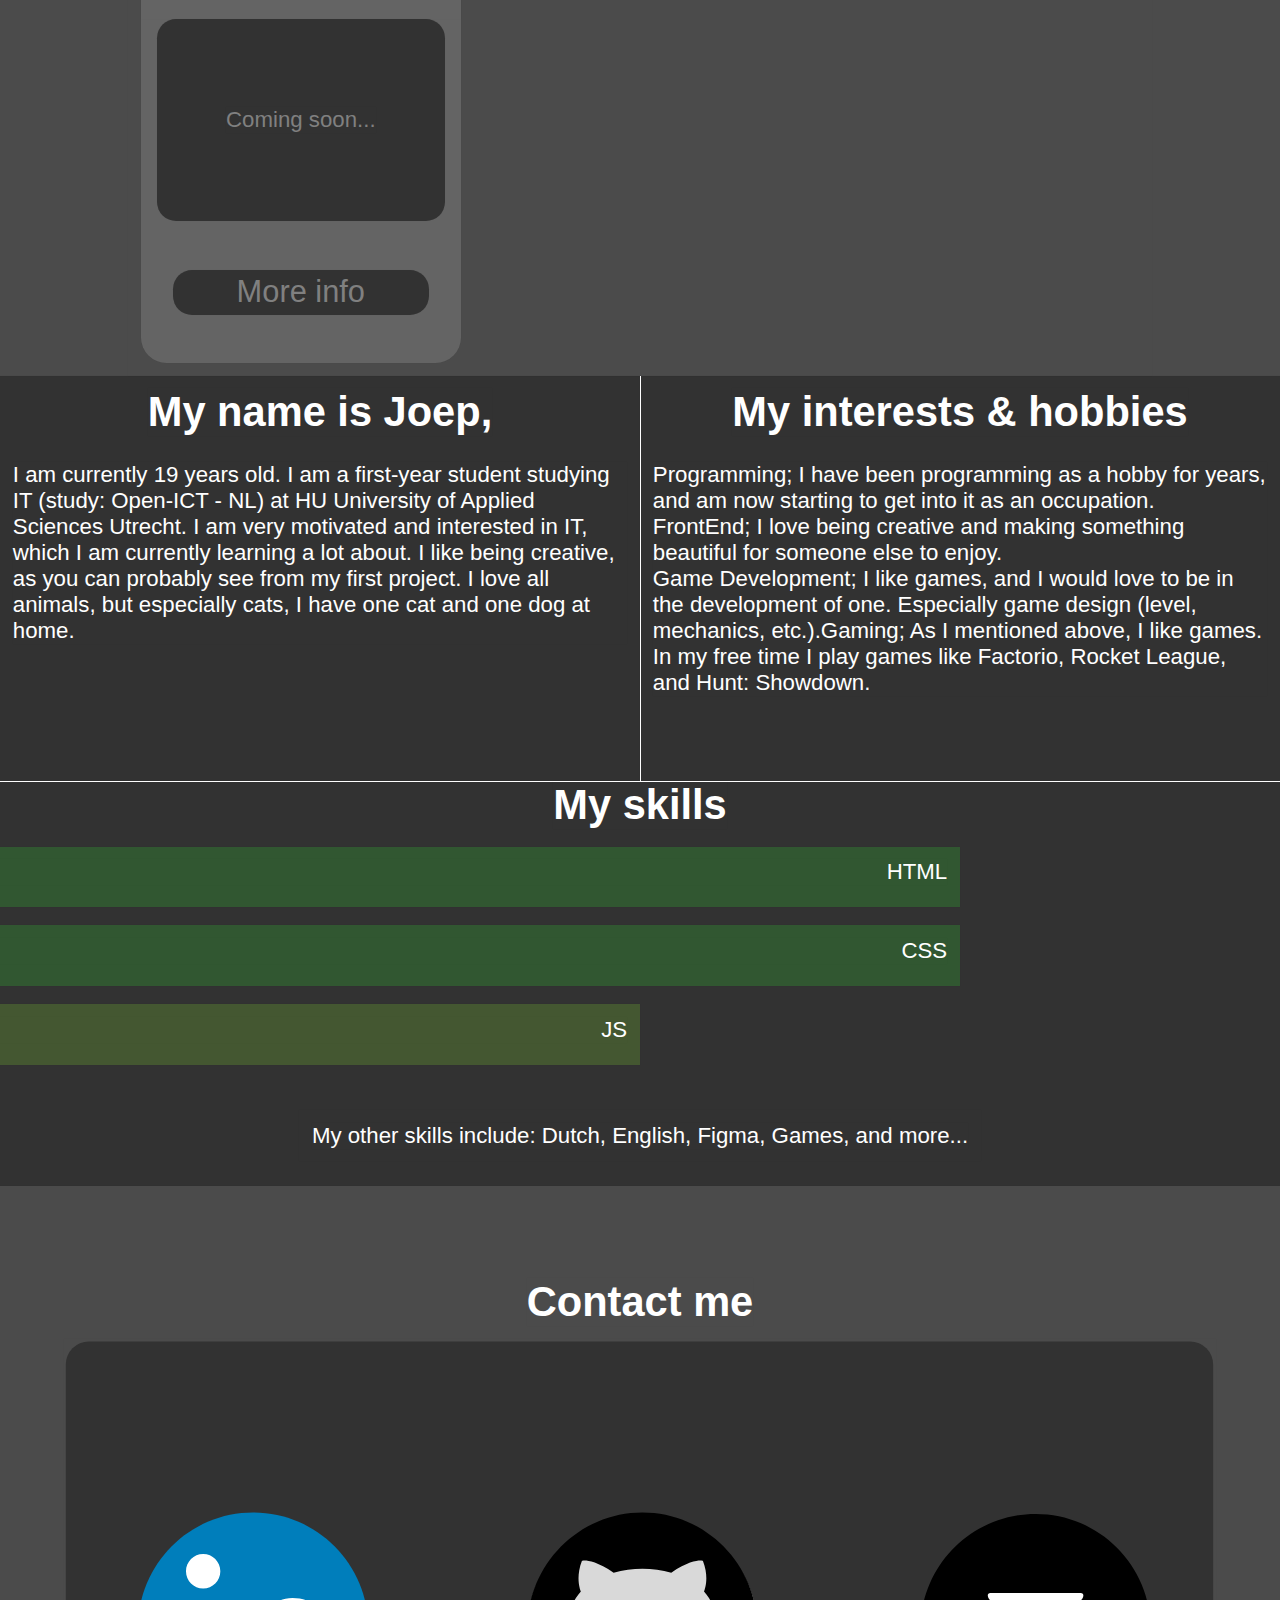
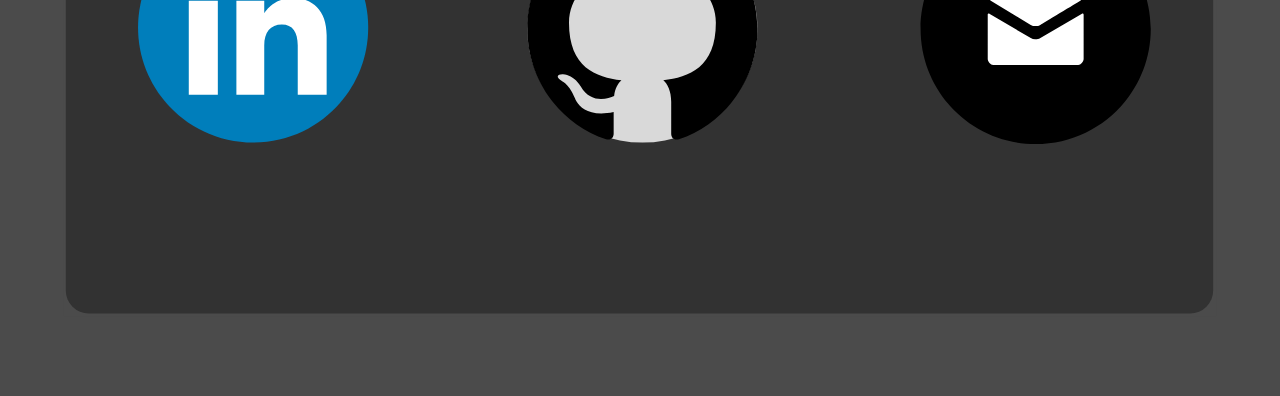
<file: simplePortfolio.html>
<!DOCTYPE html>
<html lang="en">

<head>
    <meta charset="UTF-8">
    <meta http-equiv="X-UA-Compatible" content="IE=edge">
    <meta name="viewport" content="width=device-width, initial-scale=1.0">

    <title>Simple portfolio</title>
    <style>
        * {
            box-shadow: 0 0 1px rgba(0, 0, 0, 0.05);
        }

        html {
            height: 100%;
            scroll-behavior: smooth;
        }

        body {
            position: absolute;
            padding: 0;
            margin: 0;
            top: 0;
            left: 0;
            height: 100vh;
            width: 100vw;
            color: white;
            font-family: Arial;
            background-color: rgb(50, 50, 50);
            overflow-x: hidden;
        }

        #fullPage {
            position: absolute;
            padding: 0;
            margin: 0;
            top: 0;
            left: 0;
            height: auto;
            width: 100vw;
        }

        nav {
            position: fixed;
            display: flex;
            padding: 0;
            margin: 0;
            top: 0;
            left: 0;
            height: 10vh;
            width: 100%;
            background-color: rgb(100, 100, 100);
            z-index: 2;
        }

        nav a {
            display: flex;
            flex: 1;
            justify-content: center;
            place-items: center;
            padding: 0;
            margin: 0;
            text-align: center;
            font-size: calc(12px + 2vw);
            color: white;
            text-decoration: none;
        }

        nav a:last-child {
            background-color: rgb(100, 100, 125)
        }

        nav a:hover {
            background-color: rgb(110, 110, 110);
        }

        #top {
            position: relative;
            display: flex;
            justify-content: center;
            place-items: center;
            padding: 0;
            margin: 0;
            top: 0;
            left: 0;
            height: 100vh;
            width: 100%;
        }

        #top h1 {
            font-size: calc(24px + 8vw);
            text-align: center;
        }

        .smallerH1 {
            font-size: calc(18px + 4vw);;
        }

        h2 {
            padding: 0;
            margin: 1vw;
            font-size: calc(16px + 2vw);
        }

        p {
            padding: 0;
            margin: 1vw;
            font-size: calc(12px + 0.8vw);
        }

        #projects,
        #about,
        #contact {
            position: relative;
            display: flex;
            justify-content: center;
            place-items: center;
            padding: 0;
            margin: 0;
            left: 0;
            width: 100%;
            scroll-margin-top: 10vh;
        }

        #projects {
            flex-direction: column;
            min-height: 90vh;
            height: auto;
            background-color: rgb(75, 75, 75);
        }

        #about {
            height: 90vh;
        }

        #contact {
            flex-direction: column;
            height: 90vh;
            background-color: rgb(75, 75, 75);
        }

        #projects h1 {
            font-size: calc(24px + 2vw);
        }

        #projectsContainer {
            display: flex;
            flex-wrap: wrap;
            padding: 0;
            margin: 0;
            height: auto;
            width: 80vw;
        }

        .projectItem {
            display: flex;
            justify-content: center;
            flex-wrap: wrap;
            flex: 1;
            padding: 0;
            margin: 1vw;
            min-height: 50vh;
            min-width: 20rem;
            max-width: 25vw;
            border-radius: 2vw;
            background-color: rgb(100, 100, 100);
        }

        .projectItem h2 {
            padding: 0;
            margin: 10px 0 0 0;
            height: auto;
            width: 100%;
            text-align: center;
        }

        .projectItem img,
        .projectItem .imgPlaceholder {
            padding: 0;
            margin: 0;
            height: 45%;
            width: 90%;
            border-radius: 1.5vw;
            background-color: rgb(50, 50, 50);
        }

        .projectItem .imgPlaceholder {
            display: flex;
            justify-content: center;
            place-items: center;
            color: gray;
        }

        .projectItem .activeButton,
        .projectItem .inactiveButton {
            padding: 0;
            margin: 0;
            height: 10%;
            width: 80%;
            border: none;
            border-radius: 1.5vw;
            font-size: calc(18px + 1vw);
        }

        .projectItem .activeButton {
            color: white;
            background-color: rgb(50, 50, 150);
        }

        .projectItem .inactiveButton {
            color: gray;
            background-color: rgb(50, 50, 50);
        }

        .projectItem .activeButton:hover {
            background-color: rgb(100, 100, 200);
            cursor: pointer;
        }

        #projectsMoreInfo {
            position: absolute;
            display: none;
            justify-content: top;
            flex-direction: column;
            place-items: center;
            padding: 0;
            margin: 0;
            top: 5vh;
            left: 10vw;
            height: 80vh;
            width: 80vw;
            background-color: rgb(100, 100, 100);
            border-radius: 2vw;
            opacity: 0;
            transition: 1s;
        }

        #projectsMoreInfoClose {
            position: absolute;
            padding: 0;
            margin: 0;
            top: 1vw;
            left: 1vw;
            height: 5vw;
            width: 5vw;
            transition: 0.5s;
        }

        #projectsMoreInfoClose:hover {
            transform: scale(1.1);
            cursor: pointer;
        }

        #aboutBasicInfo,
        #aboutInterests {
            position: absolute;
            display: flex;
            justify-content: top;
            flex-direction: column;
            place-items: center;
            padding: 0;
            margin: 0;
            top: 0;
            height: 50%;
            width: 50%;
        }

        #aboutSkills {
            position: absolute;
            display: flex;
            justify-content: top;
            flex-direction: column;
            place-items: center;
            padding: 0;
            margin: 0;
            bottom: 0;
            height: 50%;
            width: 100%;
        }

        #aboutBasicInfo {
            left: 0;
            border-right: 1px solid white;
            border-bottom: 1px solid white;
        }

        #aboutInterests {
            left: 50%;
            border-bottom: 1px solid white;
        }

        #aboutSkills h2 {
            margin: 0;
        }

        #htmlSkill,
        #cssSkill,
        #jsSkill {
            margin-right: 50%;
            margin: 2vh 50% 0 0;
            width: 100%;
            height: 15%;
            text-align: right;
        }

        #htmlSkill {
            margin-right: 50%;
            background-color: rgba(50, 100, 50, 0.75);
        }

        #cssSkill {
            margin-right: 50%;
            background-color: rgba(50, 100, 50, 0.75);
        }

        #jsSkill {
            margin-right: 100%;
            background-color: rgba(75, 100, 50, 0.75);
        }

        #otherSkills {
            margin-top: 5vh;
        }


        #linkToLinkedIn:hover,
        #linkToGithub:hover {
            cursor: pointer;
            filter: brightness(0.75);
        }

        #linkToGmail:hover {
            cursor: pointer;
        }

        #linkToGmail:hover :not(rect) {
            filter: invert(0.25);
        }

        #contactBox {
            width: 90vw;
            height: auto;
        }

        @media screen and (max-width: 400px) {
            #projectsContainer {
                margin-left: -50px;
            }
        }
    </style>
</head>

<body>
    <div id="fullPage">
        <nav>
            <a href="#top">Start</a>
            <a href="#projects">Projects</a>
            <a href="#about">About</a>
            <a href="#contact">Contact</a>
            <a href="./index.html">Main page</a>
        </nav>

        <div id="top">
            <h1>Welcome!<span class="smallerH1"><br>I am Joep,<br>Programmer & IT Student</h1></span>
        </div>

        <div id="projects">
            <h1>My Projects</h1>
            <div id="projectsContainer">
                <div class="projectItem">
                    <h2>My Portfolio</h2>
                    <img src="./images/project1.PNG">
                    <button class="activeButton" onclick="projectInfo(0)">More info</button>
                </div>
                <div class="projectItem">
                    <h2>Project 2</h2>
                    <div class="imgPlaceholder">
                        <p>Coming soon...</p>
                    </div>
                    <button class="inactiveButton">More info</button>
                </div>
                <div class="projectItem">
                    <h2>Project 3</h2>
                    <div class="imgPlaceholder">
                        <p>Coming soon...</p>
                    </div>
                    <button class="inactiveButton">More info</button>
                </div>
            </div>
            <div id="projectsMoreInfo">
                <svg id=projectsMoreInfoClose onclick="projectInfo(1)" width="78" height="78" viewBox="0 0 78 78"
                    fill="none" xmlns="http://www.w3.org/2000/svg">
                    <rect x="0.109131" y="7.18018" width="10" height="100" transform="rotate(-45 0.109131 7.18018)"
                        fill="#FFFFFF" />
                    <rect width="10" height="100"
                        transform="matrix(-0.707107 -0.707107 -0.707107 0.707107 77.8909 7.18018)" fill="#FFFFFF" />
                </svg>
                <h2>My Portfolio | First Project</h2>
                <p>All my previous projects were for fun, small, and most of them were never finished. This is the first
                    project that I did for my study, and the first one that I actually created. There is no need to show
                    any pictures of the finished product, since you're on it right now. This portfolio website is the
                    first thing I made.<br><br>Besides being the only person working on this project, I was also the
                    <em>client</em>. So I made something that made me happy and fit me, while allowing myself to learn
                    new things. The school did have 3 requirements for this project; (1) An online portfolio website
                    where you can (2) introduce yourself and (3) show your projects and your role in them.<br><br>
                    Requirement 1: Well you are here, reading this text in an online webpage (presumably), so
                    ✓<br>Requirement 2: In the about section on this page, you can read more about me, my interests, and
                    skills ✓<br>Requirement 3: You can see more information about each project here too
                    ✓<br><br><br><br>You can find the code for this project <a
                        href="https://github.com/JoepvanDam/portfolio" target="_blank">here</a>.
                </p>
            </div>
        </div>

        <div id="about">
            <div id="aboutBasicInfo">
                <h2>My name is Joep,</h2>
                <p>I am currently 19 years old. I am a first-year student studying IT (study: Open-ICT - NL) at HU
                    University of Applied Sciences Utrecht. I am very motivated and interested in IT, which I am
                    currently learning a lot about. I like being creative, as you can probably see from my first
                    project. I love all animals, but especially cats, I have one cat and one dog at home.</p>
            </div>
            <div id="aboutInterests">
                <h2>My interests & hobbies</h2>
                <p>Programming; I have been programming as a hobby for years, and am now starting to get into it as an
                    occupation.<br>FrontEnd; I love being creative and making something beautiful for someone else to
                    enjoy.<br>Game Development; I like games, and I would love to be in the development of one.
                    Especially game design (level, mechanics, etc.).Gaming; As I mentioned above, I like games. In my
                    free time I play games like Factorio, Rocket League, and Hunt: Showdown.<br></p>
            </div>
            <div id="aboutSkills">
                <h2>My skills</h2>
                <div id="htmlSkill">
                    <p>HTML</p>
                </div>
                <div id="cssSkill">
                    <p>CSS</p>
                </div>
                <div id="jsSkill">
                    <p>JS</p>
                </div>
                <div id="otherSkills">
                    <p>My other skills include: Dutch, English, Figma, Games, and more...</p>
                </div>
            </div>
        </div>

        <div id="contact">
            <h2>Contact me</h2>
            <svg id="contactBox" width="1001" height="501" viewBox="0 0 1001 501" fill="none" xmlns="http://www.w3.org/2000/svg">
                <rect x="1.53906" y="2.19678" width="997" height="497" fill="rgb(50, 50, 50)" rx="20px" ry="20px" />
                <g id="linkToLinkedIn" onclick="toLinkedIn()">
                    <path fill-rule="evenodd" clip-rule="evenodd"
                        d="M164.325 350.697C219.553 350.697 264.325 305.925 264.325 250.697C264.325 195.468 219.553 150.697 164.325 150.697C109.096 150.697 64.3247 195.468 64.3247 250.697C64.3247 305.925 109.096 350.697 164.325 350.697Z"
                        fill="#007EBB" />
                    <path fill-rule="evenodd" clip-rule="evenodd"
                        d="M228.214 309.03H203.101V266.257C203.101 254.53 198.645 247.977 189.363 247.977C179.265 247.977 173.99 254.797 173.99 266.257V309.03H149.788V227.549H173.99V238.524C173.99 238.524 181.266 225.059 198.557 225.059C215.84 225.059 228.214 235.613 228.214 257.441V309.03ZM120.915 216.879C112.672 216.879 105.991 210.147 105.991 201.844C105.991 193.54 112.672 186.808 120.915 186.808C129.159 186.808 135.835 193.54 135.835 201.844C135.835 210.147 129.159 216.879 120.915 216.879ZM108.418 309.03H133.655V227.549H108.418V309.03Z"
                        fill="white" />
                </g>
                <g id="linkToGithub" onclick="toGithub()">
                    <ellipse cx="502.611" cy="252.012" rx="100" ry="98.6842" fill="#D9D9D9" />
                    <path
                        d="M502.611 150.697C447.394 150.697 402.611 196 402.611 251.876C402.611 296.58 431.261 334.505 471.002 347.886C475.994 348.822 477.611 345.686 477.611 343.021V324.185C449.794 330.306 444.002 312.246 444.002 312.246C439.452 300.551 432.894 297.44 432.894 297.44C423.819 291.158 433.586 291.293 433.586 291.293C443.627 292.002 448.911 301.723 448.911 301.723C457.827 317.187 472.302 312.718 478.011 310.13C478.902 303.595 481.494 299.126 484.361 296.605C462.152 294.034 438.802 285.358 438.802 246.598C438.802 235.544 442.711 226.522 449.102 219.439C448.069 216.885 444.644 206.59 450.077 192.661C450.077 192.661 458.477 189.946 477.586 203.032C485.561 200.789 494.111 199.667 502.611 199.625C511.111 199.667 519.669 200.789 527.661 203.032C546.752 189.946 555.136 192.661 555.136 192.661C560.577 206.598 557.152 216.893 556.119 219.439C562.536 226.522 566.411 235.552 566.411 246.598C566.411 285.459 543.019 294.017 520.752 296.521C524.336 299.658 527.611 305.813 527.611 315.256V343.021C527.611 345.711 529.211 348.873 534.286 347.878C573.994 334.48 602.611 296.563 602.611 251.876C602.611 196 557.836 150.697 502.611 150.697Z"
                        fill="black" />
                </g>
                <g id="linkToGmail" onclick="toGmail()">
                    <rect x="794.325" y="202.012" width="100" height="100" fill="white" />
                    <path
                        d="M844.325 152.012C789.096 152.012 744.325 196.783 744.325 252.012C744.325 307.242 789.096 352.012 844.325 352.012C899.554 352.012 944.325 307.242 944.325 252.012C944.325 196.783 899.554 152.012 844.325 152.012ZM805.064 220.762H883.398C887.554 220.762 885.408 226.096 883.148 227.46C880.887 228.815 849.606 247.742 848.429 248.44C847.252 249.137 845.752 249.481 844.231 249.481C842.767 249.511 841.322 249.152 840.043 248.44L805.314 227.46C803.054 226.096 800.918 220.762 805.064 220.762ZM885.991 278.054C885.991 280.242 883.366 283.262 881.366 283.262H807.283C805.283 283.262 802.658 280.242 802.658 278.054V240.065C802.658 239.106 802.637 237.867 804.45 238.919L840.043 259.908C841.3 260.676 842.761 261.04 844.231 260.95C845.752 260.95 846.856 260.835 848.429 259.908L884.2 238.929C886.012 237.867 885.991 239.117 885.991 240.075V278.054Z"
                        fill="black" />
                </g>
            </svg>
        </div>
    </div>
    <script>
        function projectInfo(openClose) {
            if (openClose == 0) {
                document.getElementById("projectsMoreInfo").style.display = "flex";
                setTimeout(() => { document.getElementById("projectsMoreInfo").style.opacity = "1"; }, 100);
            } else if (openClose == 1) {
                document.getElementById("projectsMoreInfo").style.opacity = "0";
                setTimeout(() => { document.getElementById("projectsMoreInfo").style.display = "none"; }, 1000);
            }
        }

        // Contact link functions
        function toGmail() { window.open('mailto: joepportfoliobusiness@gmail.com?Subject=Portfolio Contact'); }
        function toLinkedIn() { window.open('https://www.linkedin.com/in/joep-van-dam-5a0072226 ', '_blank'); }
        function toGithub() { window.open('https://www.github.com/JoepvanDam ', '_blank'); }
    </script>
</body>

</html>
</file>
<file: stylesheets/mainStyle.css>
* {
    box-shadow: 0 0 1px rgba(0, 0, 0, 0.05);
}

body {
    position: absolute;
    padding: 0;
    margin: 0;
    height: 100%;
    width: 100%;
    color: white;
    font-family: Arial;
    background-color: rgb(0, 0, 0);
}

#darkmodeWrapper {
    position: fixed;
    padding: 1vw;
    margin: 0;
    top: 1vw;
    left: 1vw;
    height: 10vw;
    width: 10vw;
    border-radius: 50px;
    background-color: rgba(50, 50, 50, 0);
    z-index: 1;
}

#settingsWrapper {
    position: fixed;
    padding: 0;
    margin: 0;
    top: 2vw;
    right: 0;
    height: 10vw;
    width: 10vw;
    border-radius: 50px;
    background-color: rgba(50, 50, 50, 0);
    z-index: 7;
}

#swipeWrapper {
    position: fixed;
    display: none;
    padding: 0;
    margin: 0;
    top: 2vh;
    left: 25vw;
    opacity: 0.25;
}

#mobileSwipeInfo {
    width: 50vw;
    height: auto;
}

#darkmodeImgSun,
#darkmodeImgMoon {
    position: absolute;
    top: 1vw;
    left: 1vw;
    height: 8vw;
    width: 8vw;
    transition: all 0.5s, left 1s, top 1s, opacity 0s;
}

#darkmodeImgMoon {
    top: 100vh;
    left: -10vw;
    opacity: 0;
}

#settingImg {
    position: fixed;
    top: 2vw;
    right: 2vw;
    height: 8vw;
    width: 8vw;
    transition: 0.25s;
    filter: brightness(0.5);
    transition: all 2s, transform 0.25s, height 0s, width 0s, top 0s, right 0s;
}

#settingImg2 {
    position: absolute;
    top: 3%;
    right: 3%;
    height: 3vw;
    width: 3vw;
    transition: 0.25s;
}

#darkmodeImgSun:hover,
#darkmodeImgMoon:hover,
#settingImg:hover,
#settingImg2:hover,
.settingFlag:hover {
    transform: scale(1.1);
    cursor: pointer;
}

#settingBox {
    position: absolute;
    padding: 0;
    margin: 0;
    top: 10%;
    right: 10%;
    height: 0;
    width: 0;
    max-width: 90vw;
    border-radius: 50px;
    background-color: rgb(50, 50, 50);
    transition: 0.5s;
}

#settingItems {
    display: flex;
    flex-direction: column;
    width: 100%;
    height: 100%;
    pointer-events: none;
    opacity: 0;
}

.settingItem {
    display: flex;
    flex-direction: row;
    justify-content: center;
    place-items: center;
    width: 92%;
    height: 100%;
    padding: 4%;
    margin: 0;
}

.settingItem figure {
    padding: 0;
    margin: 0 auto;
    text-align: center;
}

.settingText {
    padding: 0;
    margin: 0;
    width: 40%;
    text-align: center;
    font-size: 24px;
}

.settingText a {
    color: white;
}

.settingText img {
    height: 30px;
    width: 30px;
}

#settingsSimpleText {
    width: 80%;
}

.settingFlag {
    border-radius: 10px;
    transition: 0.5s;
    filter: brightness(0.5);
}

.currentFlag {
    filter: brightness(1);
}

.switch {
    position: relative;
    padding: 0;
    margin: 10px;
    min-width: 60px;
    max-width: 60px;
    height: 34px;
    transition: 1s;
}

.switch input {
    opacity: 0;
    width: 0;
    height: 0;
}

.slider {
    position: absolute;
    cursor: pointer;
    top: 0;
    left: 0;
    right: 0;
    bottom: 0;
    background-color: #ccc;
    -webkit-transition: .4s;
    transition: .4s;
}

.slider:before {
    position: absolute;
    content: "";
    height: 26px;
    width: 26px;
    left: 4px;
    bottom: 4px;
    background-color: white;
    transition: 0.4s;
}

input:checked+.slider {
    background-color: #2196F3;
}

input:focus+.slider {
    box-shadow: 0 0 1px #2196F3;
}

input:checked+.slider:before {
    transform: translateX(26px);
}

.slider.round {
    border-radius: 34px;
}

.slider.round:before {
    border-radius: 50%;
}

#fullPage {
    position: fixed;
    display: grid;
    height: 100vh;
    width: 400vw;
    left: 0;
    grid-template-rows: 100vh;
    grid-template-columns: repeat(100vw, 4);
    background-color: #9BBDD1;
    transition: all 2.5s, left 1s;
}

.part {
    position: absolute;
    height: 100%;
    width: 100vw;
}

#part1 {
    left: 0;
}

#littleHouse {
    position: absolute;
    padding: 0;
    margin: 0;
    bottom: 4vh;
    left: 20vw;
    width: 45vw;
    height: auto;
    pointer-events: none;
    transition: 0.5s;
    z-index: 4;
}

#homeRectangle,
#chimneyRectangle,
#roofTriangle,
#doorRectangle,
#homeWindow,
#doorKnob,
#smoke1,
#smoke2,
#smoke3,
#smoke4 {
    transition: 2s;
}

#chimneyRectangle {
    pointer-events: all;
}

#smoke1,
#smoke2,
#smoke3,
#smoke4 {
    opacity: 0;
}

.welcomeHover {
    user-select: none;
    pointer-events: all;
    transition: 0.1s;
}

.welcomeHover:hover {
    fill: rgb(0, 0, 0);
    transform: scale(0.8);
}

#nav1 {
    position: absolute;
    padding: 0;
    margin: 0;
    bottom: 4vh;
    right: 5%;
    width: 20vw;
    height: auto;
    transform: scale(1.25);
}

#nav1Rectangle1,
#nav1Rectangle2,
#nav1Rectangle3,
#nav1Rectangle4,
#nav1Rectangle5,
#nav1Triangle1,
#nav1Triangle2,
#nav1Triangle3,
#nav1Triangle4,
#nav1Triangle5,
#nav1Text1,
#nav1Text2,
#nav1Text3,
#nav1Text4 {
    transition: all 2s, transform 0s;
}

#nav1Lamp,
#nav1Light {
    transition: 0.25s;
    pointer-events: none;
}

#part2 {
    left: 100vw;
}

#littleOffice {
    position: absolute;
    padding: 0;
    margin: 0;
    bottom: 4vh;
    left: 27.5%;
    width: 40vw;
    height: auto;
    pointer-events: none;
    transition: 2s;
    z-index: 4;
}

.projectHover {
    pointer-events: all;
}

.projectHover:hover {
    fill: #7f5fff;
    cursor: pointer;
}

#officeRectangle,
#frontBoardRectangle,
#frontBoardText,
#window1,
#window2,
#window3,
#window4,
#window5,
#window6,
#window7,
#window8,
#window9,
#behindDoor,
#doorLeft,
#doorRight {
    transition: 2s;
}

#projectMoreInfoClose {
    position: absolute;
    display: none;
    padding: 0;
    margin: 0;
    top: 0;
    left: 0;
    width: 100vw;
    height: 100vh;
    z-index: 5;
}

#projectMoreInfo {
    position: absolute;
    display: none;
    padding: 0;
    margin: 0;
    bottom: 12.5vh;
    left: 12.5vw;
    width: 75vw;
    height: 75vh;
    color: black;
    border: 1px solid black;
    border-radius: 5vw;
    background-color: rgb(175, 175, 175);
    opacity: 0;
    transition: all 2s, opacity 0.2s;
    z-index: 6;
}

.projectMoreInfoTitle {
    padding: 0;
    margin: 2vh 0;
    font-size: 4vw;
    width: 100%;
    text-align: center;
}

.projectMoreInfoTitle::before {
    content: '';
    display: block;
    position: absolute;
    top: 6vw;
    width: 97%;
    left: 1.5%;
    border-bottom: 2px solid rgba(0, 0, 0, 0.25);
}

.projectMoreInfoText {
    padding: 0;
    margin: 0 1vw;
    font-size: 1.5vw;
    text-align: left;
}

#projectCloseImg {
    position: absolute;
    padding: 0;
    margin: 0;
    top: 2vw;
    left: 2vw;
    height: 3vw;
    width: 3vw;
    filter: invert(100%);
}

#projectCloseImg:hover {
    transform: scale(1.1);
    cursor: pointer;
}

#nav2 {
    position: absolute;
    padding: 0;
    margin: 0;
    bottom: 4vh;
    right: 5%;
    width: 20vw;
    height: auto;
    transform: scale(1.25);
    z-index: 2;
}

#nav2Rectangle1,
#nav2Rectangle2,
#nav2Rectangle3,
#nav2Rectangle4,
#nav2Rectangle5,
#nav2Triangle1,
#nav2Triangle2,
#nav2Triangle3,
#nav2Triangle4,
#nav2Triangle5,
#nav2Text1,
#nav2Text2,
#nav2Text3,
#nav2Text4 {
    transition: all 2s, transform 0s;
}

#nav2Lamp,
#nav2Light {
    transition: 0.25s;
    pointer-events: none;
}

#part3 {
    left: 200vw;
}

#aboutInfo {
    position: absolute;
    padding: 0;
    margin: 0;
    top: 0;
    left: 0;
    height: 30%;
    width: 100%;
    pointer-events: none;
    z-index: 1;
}

#basicInfo {
    position: absolute;
    display: flex;
    justify-content: center;
    place-items: center;
    padding: 0;
    margin: 0;
    top: 10%;
    left: -60%;
    transition: all 1s, opacity 0s;
    opacity: 0;
}

#infoBox1 {
    display: none;
    padding: 0;
    margin: 0;
    height: auto;
    width: 50vw;
    border: 1px solid rgb(100, 100, 100);
    border-radius: 2vw;
    color: black;
    text-align: left;
    background-color: rgb(170, 170, 170);
    transition: 2s;
}

.infoBoxText {
    padding: 0;
    margin: 20px;
    font-size: 1.5vw;
    font-weight: 500;
}

.infoBoxTop {
    font-size: 2vw;
    font-weight: 600;
}

.infoBoxClickable {
    color: rgb(80, 150, 80);
    text-decoration: underline;
    pointer-events: all;
}

.infoBoxClickable:hover {
    cursor: pointer;
}

.infoBoxSmall {
    font-size: 1.2vw;
}

#infoBox1 a {
    color: inherit;
    pointer-events: all;
}

.line1,
.line2 {
    padding: 0;
    margin: 15px -5px 15px 0;
    height: 5px;
    width: 40px;
    background-color: rgba(255, 255, 255, 0.3);
}

#catPlane,
#dogPlane {
    position: absolute;
    display: flex;
    justify-content: center;
    place-items: center;
    padding: 5px;
    margin: 0;
    top: 100%;
    left: -50%;
    height: 15vw;
    width: 30vw;
    opacity: 0;
    transition: all 1s, opacity 0s;
    z-index: 1;
}

#catPlane {
    top: 105%;
}

#dogPlane {
    top: 120%;
}

#catImg,
#dogImg {
    height: 80%;
    width: auto;
    border: 1px solid black;
    border-radius: 50px;
    border-radius: 50px;
    background-color: rgb(170, 170, 170);
}

#interests {
    position: absolute;
    display: flex;
    justify-content: center;
    place-items: center;
    padding: 0;
    margin: 0;
    top: 30%;
    left: -60%;
    transition: all 1s, opacity 0s;
    opacity: 0;
}

#infoBox2 {
    padding: 0;
    margin: 0;
    height: auto;
    width: 50vw;
    border: 1px solid rgb(100, 100, 100);
    border-radius: 2vw;
    color: black;
    text-align: left;
    background-color: rgb(170, 170, 170);
    transition: 2s;
}

.infoBoxList {
    padding: 0;
    margin: 20px 20px 20px 50px;
    font-size: 1.5vw;
    font-weight: 500;
}

.infoBoxListItem {
    margin: 20px 0 0 0;
}

#aboutSkills {
    position: absolute;
    padding: 0;
    margin: 0;
    top: 0;
    left: -10%;
    height: 60%;
    width: 80%;
    pointer-events: none;
    transition: all 1s, opacity 0s;
    z-index: 1;
}

#htmlSkill,
#cssSkill,
#jsSkill,
#otherSkills {
    display: flex;
    flex-direction: row;
    place-items: center;
    padding: 0;
    margin: 1% 0;
    width: 0;
    height: 25%;
    transition: all 1s, opacity 0s;
}

.skillBox1,
.skillBox2,
.skillBox3,
.skillBox4,
.skillBox5,
.skillBox6,
.skillBoxOther {
    display: flex;
    text-align: center;
    place-items: center;
    padding: 0;
    margin: 0 2px 0 0;
    width: 10%;
    height: 4vh;
}

.skillBox1 {
    background-color: rgba(150, 0, 0, 0.5);
}

.skillBox2 {
    background-color: rgba(150, 50, 0, 0.5);
}

.skillBox3 {
    background-color: rgba(150, 100, 0, 0.5);
}

.skillBox4 {
    background-color: rgba(150, 150, 0, 0.5);
}

.skillBox5 {
    background-color: rgba(100, 150, 0, 0.5);
}

.skillBox6 {
    background-color: rgba(50, 150, 0, 0.5);
}

.skillBoxOther {
    background-color: rgba(50, 50, 50, 0.5);
}

#skillText1,
#skillText2,
#skillText3,
#skillText4,
#skillText5,
#skillText6,
#skillText7 {
    margin: 0 0 0 1vw;
    font-size: 1.5vw;
    color: white;
    width: 70%;
    transition: all 1s;
    opacity: 0;
}

#plane5,
#plane6,
#plane7,
#plane8 {
    min-height: 100px;
    min-width: 100px;
    transition: all 2s, opacity 0s;
    opacity: 0;
}

#planeMid1,
#planeMid2,
#planeMid3,
#planeMid4,
#planeMid5,
#planeMid6,
#planeMid7,
#planeMid8 {
    min-height: 100px;
    min-width: 100px;
    transition: all 2s, opacity 0s;
}

#towerControl {
    position: absolute;
    padding: 0;
    margin: 0;
    bottom: 3.5vh;
    left: 20%;
    height: 25vh;
    width: 40vw;
    border: 1px solid black;
    border-bottom: none;
    border-top-left-radius: 5vw;
    border-top-right-radius: 5vw;
    color: black;
    background-color: rgb(200, 200, 200);
    transition: 2s;
}

#controlText {
    padding: 0;
    margin: 10px 0 0 0;
    height: 5%;
    width: 100%;
    font-size: 3vw;
    text-align: center;
}

.controls {
    position: absolute;
    display: flex;
    flex-direction: column;
    justify-content: center;
    place-items: center;
    padding: 0;
    margin: 0;
    bottom: 0;
    height: auto;
    width: 33%;
}

#control2 {
    left: 33%;
}

#control3 {
    left: 66%;
}

.controlButtonText {
    font-size: 1.5vw;
}

.controlButton {
    padding: 0;
    margin: 0;
    height: 3vw;
    width: 3vw;
    border: 1px solid black;
    border-radius: 50%;
}

#basicInfoButton,
#interestsButton,
#skillsButton {
    background-color: rgb(80, 150, 80);
    transition: 0.25s;
}

#basicInfoButton:hover,
#interestsButton:hover,
#skillsButton:hover {
    background-color: rgb(150, 150, 150) !important;
    cursor: pointer;
}

#atcTower {
    position: absolute;
    padding: 0;
    margin: 0;
    bottom: 4vh;
    right: 15%;
    width: 20vw;
    filter: saturate(0);
    user-select: none;
    transition: 2s;
    z-index: 4;
}

#nav3 {
    position: absolute;
    padding: 0;
    margin: 0;
    bottom: 4vh;
    right: 5%;
    width: 20vw;
    height: auto;
    transform: scale(1.25);
    z-index: 2;
}

#nav3Rectangle1,
#nav3Rectangle2,
#nav3Rectangle3,
#nav3Rectangle4,
#nav3Rectangle5,
#nav3Triangle1,
#nav3Triangle2,
#nav3Triangle3,
#nav3Triangle4,
#nav3Triangle5,
#nav3Text1,
#nav3Text2,
#nav3Text3,
#nav3Text4 {
    transition: all 2s, transform 0s;
}

#nav3Lamp,
#nav3Light {
    transition: 0.25s;
    pointer-events: none;
}

#part4 {
    left: 300vw;
}

#littleBillboard {
    position: absolute;
    padding: 0;
    margin: 0;
    bottom: 4vh;
    left: 20%;
    width: 50vw;
    height: auto;
    z-index: 4;
}

#billboardSupportLeft,
#billboardSupportRight,
#aboveBillboard,
#billboardRectangle,
#billboardSupportLeftStand,
#billboardSupportRightStand {
    transition: 2s;
}

#billboardLight1,
#billboardLight2,
#billboardLight3,
#billboardLight4,
#billboardLight5 {
    transition: 0.25s;
}

#linkToGmail,
#linkToLinkedIn,
#linkToGithub {
    pointer-events: all;
}

#linkToLinkedIn:hover,
#linkToGithub:hover {
    cursor: pointer;
    filter: brightness(0.75);
}

#linkToGmail:hover { cursor: pointer; }
#linkToGmail:hover :not(rect) { filter: invert(0.5); }

#nav4 {
    position: absolute;
    padding: 0;
    margin: 0;
    bottom: 4vh;
    right: 5%;
    width: 20vw;
    height: auto;
    transform: scale(1.25);
}

#nav4Rectangle1,
#nav4Rectangle2,
#nav4Rectangle3,
#nav4Rectangle4,
#nav4Rectangle5,
#nav4Triangle1,
#nav4Triangle2,
#nav4Triangle3,
#nav4Triangle4,
#nav4Triangle5,
#nav4Text1,
#nav4Text2,
#nav4Text3,
#nav4Text4 {
    transition: all 2s, transform 0s;
}

#nav4Lamp,
#nav4Light {
    transition: 0.25s;
    pointer-events: none;
}

#floor {
    position: absolute;
    padding: 0;
    margin: 0;
    bottom: 0;
    left: 0;
    height: 4vh;
    width: 400vw;
    background: rgb(100, 100, 100);
    transition: 2s;
    z-index: 3;
}

.navHover {
    transition: all 2s, filter 0.2s !important;
}

.navHover:hover {
    filter: brightness(1.25);
    cursor: pointer;
}

text {
    pointer-events: none;
}
</file>
<file: stylesheets/responsiveStyle.css>
@media (orientation: portrait) {
    #swipeWrapper { display: block; }
    #darkmodeImgSun, #darkmodeImgMoon { height: 10vh; width: 10vh; }
    #settingImg { height: 10vh; width: 10vh; }
    #settingImg2 { height: 5vh; width: 5vh; right: 5%; }
    .settingText { font-size: 16px; }
    
    #nav1, #nav2, #nav3, #nav4 { display: none; }

    #littleHouse { left: -15%; width: 130%; }

    #littleOffice { left: 5%; width: 90%; }
    #projectCloseImg { height: 3vh; width: 3vh; }
    .projectMoreInfoTitle { font-size: 4.5vw; }
    .projectMoreInfoTitle::before { top: 5vh; }
    .projectMoreInfoText { font-size: 3vw; }

    #atcTower { width: 40%; right: 0; }
    .infoBoxTop { font-size: 5vw; }
    .infoBoxText, .infoBoxListItem { font-size: 4vw; }
    .infoBoxSmall { font-size: 3.5vw; }
    #infoBox1, #infoBox2 { width: 100%; }
    #aboutSkills { top: 10%; width: 110%; }
    #skillText1, #skillText2, #skillText3, #skillText4, #skillText5, #skillText6, #skillText7 { font-size: 3vw; }

    #catPlane, #dogPlane { height: 25vh; width: 30vh; top: 150%; }
    #plane1, #plane2, #plane3, #plane4, #plane5, #plane6, #plane7, #plane8 { max-height: 100px; max-width: 100px; }

    #towerControl { width: 60%; left: 5%; height: 20vh; }
    #controlText { font-size: 6vw; }
    .controlButtonText { font-size: 3vw; }
    .controlButton { height: 5vh; width: 5vh; }

    #littleBillboard { width: 90%; left: 5%; }
}

@media screen and (orientation: landscape) and (max-width: 700px) {
    #littleHouse { width: 50vw; }
    #littleOffice { width: 50vw; left: 15%; }
}
</file>
